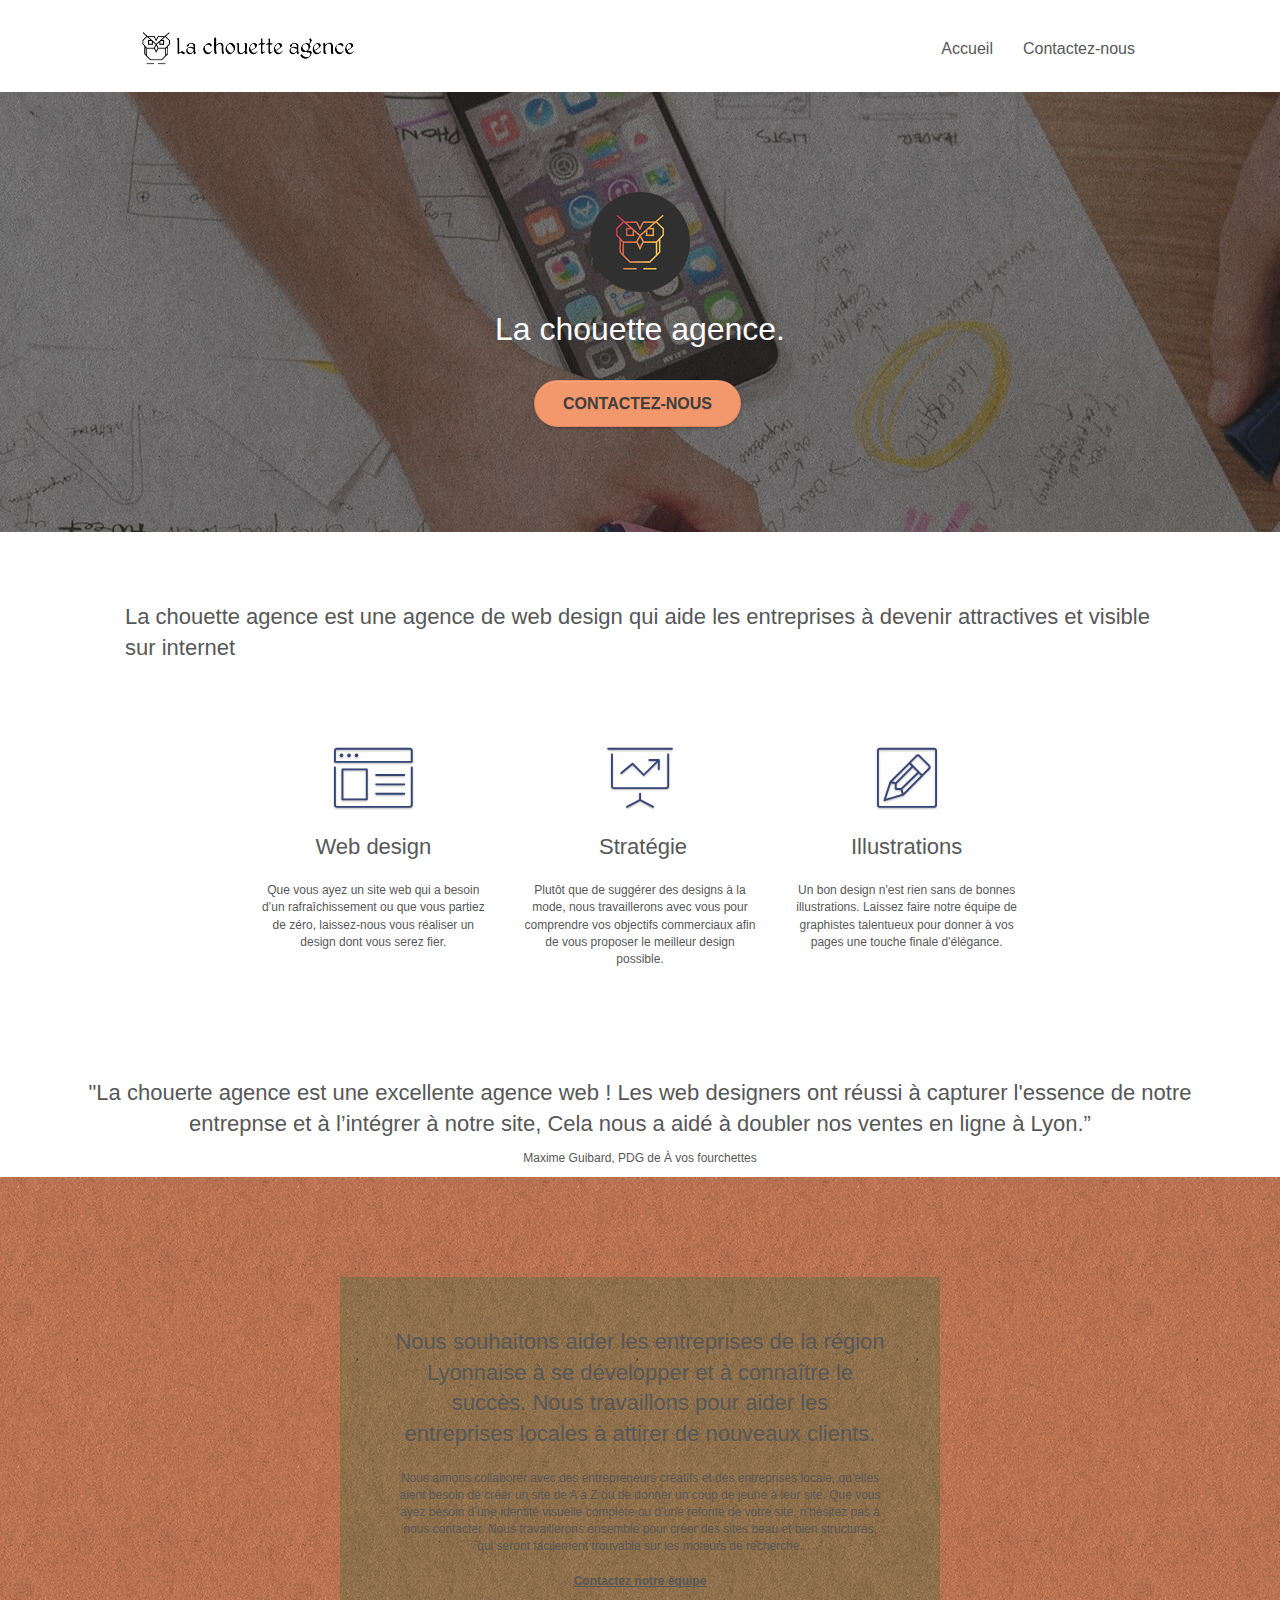
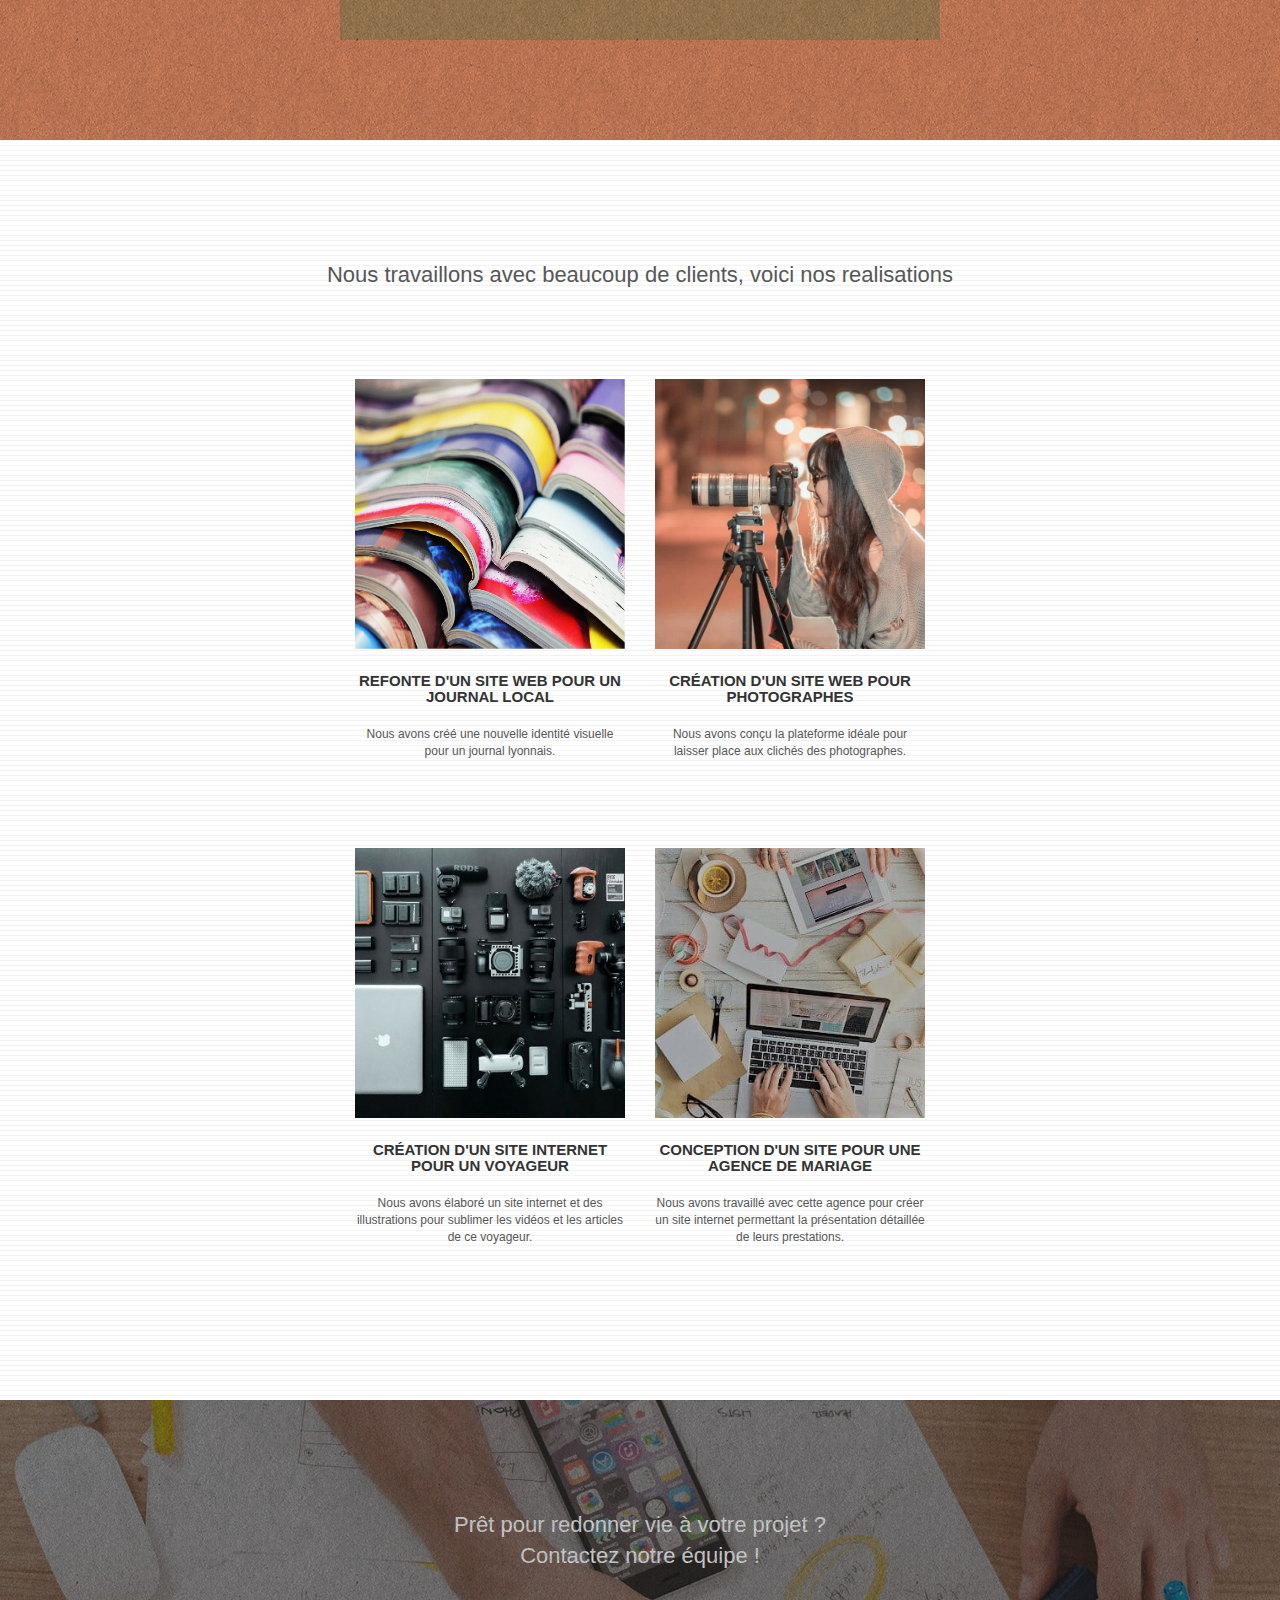
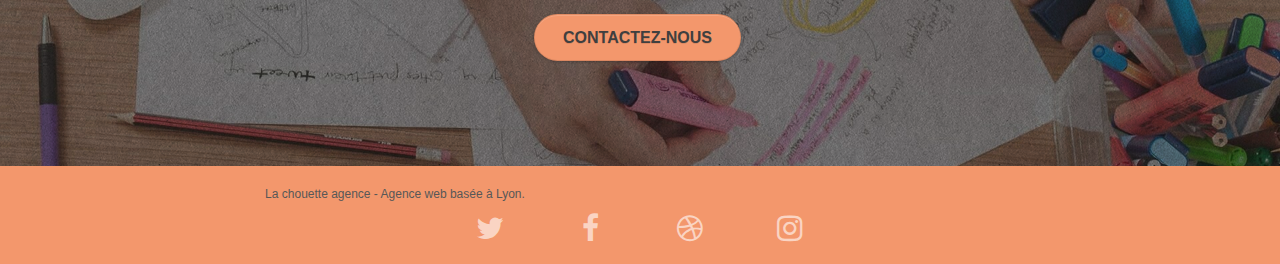
<file: index.html>
<!DOCTYPE html>
<html lang="fr">

<head>
  <meta charset="utf-8" />
  <meta name="keywords" content="seo, google, site web, site internet, agence design paris,agence design lyon" />
  <meta name="description" content="agence design lyon" />
  <meta name="viewport" content="width=device-width, initial-scale=1.0, viewport-fit=cover" />
  <link rel="shortcut icon" type="image/png" href="favicon.jpg" />

  <link rel="stylesheet" type="text/css" href="./css/bootstrap.css" />
  <link rel="stylesheet" type="text/css" href="style.css" />
  <link rel="stylesheet" type="text/css" href="./css/font-awesome.css">
  <link rel="stylesheet" type="text/css" href="./css/et-line.css" />

  <script src="./js/jquery-2.1.0.js"></script>
  <script async src="./js/blocs.js"></script>
  <script async src="./js/jquery.touchSwipe.js"></script>
  <script async src="./js/bootstrap.js"></script>

  <!-- <script async src="./js/gmaps.js"></script> -->


  <title>La chouette agence - Entreprise web design Lyon</title>



  <!-- Analytics -->

  <!-- Analytics END -->
</head>

<body>
  <!-- Principal conteneur -->
  <main class="page-container">
    <!-- bloc-0 -->
    <section class="bloc bgc-white l-bloc" id="bloc-0">
      <div class="container bloc-sm">
        <nav class="navbar row">
          <div class="navbar-header">
            <a class="navbar-brand" href="index.html"><img src="img/la-chouette-agence.png"
                alt="paris web design logo agence web meilleure agence" height="40" /></a>
            <button id="nav-toggle" type="button" class="ui-navbar-toggle navbar-toggle" data-toggle="collapse"
              data-target=".navbar-1">
              <span class="sr-only">Toggle navigation</span><span class="icon-bar"></span><span
                class="icon-bar"></span><span class="icon-bar"></span>
            </button>
          </div>
          <div class="collapse navbar-collapse navbar-1 special-dropdown-nav">
            <ul class="site-navigation nav navbar-nav">
              <li>
                <a href="">Accueil</a>
              </li>
              <li>
                <a href="la-chouette-agence-web-design-lyon-contact.html">Contactez-nous</a>
              </li>
            </ul>
          </div>
        </nav>
      </div>
    </section>
    <!-- bloc-0 END -->

    <!-- bloc-1-presentation -->
    <section class="bloc bgc-dark-slate-blue bg-banniere d-bloc bg-t-edge bloc-bg-texture texture-paper b-parallax"
      id="bloc-1-hero">
      <div class="container bloc-lg">
        <div class="row tight-width-whitespace">
          <div class="col-sm-12">
            <img src="img/logo.png" class="center-block image-resize-mode" width="100"
              alt="La chouette agence, agence web paris, création logo paris" />
            <h1 class="text-center hero-bloc-text tc-white">
              La chouette agence.
            </h1>
            <div class="text-center">
              <a href="la-chouette-agence-web-design-lyon-contact.html"
                class="btn btn-lg btn-clean btn-rd cta-hero btn-atomic-tangerine" id="cta-hero">Contactez-nous</a>
            </div>
          </div>
        </div>
      </div>
    </section>
    <!-- bloc-1-presentation END -->

    <!-- bloc-2-services -->
    <section class="bloc bgc-white l-bloc" id="bloc-2-services">
      <div class="container bloc-md">
        <div class="row">
              <h2 class="realisations"> La chouette agence est une agence de web design qui aide les entreprises à devenir attractives et visible sur internet</h2>
          </div>
        </div>
        <div class="row voffset-lg med-width-whitespace">
          <div class="col-sm-4">
            <div class="text-center">
              <span class="et-icon-browser sm-shadow icon-dark-slate-blue icons icon-lg"></span>
            </div>
            <h2 class="mg-md text-center">Web design</h2>
            <p class="text-center">
              Que vous ayez un site web qui a besoin d&rsquo;un
              rafraîchissement ou que vous partiez de zéro, laissez-nous vous
              réaliser un design dont vous serez fier.
            </p>
          </div>
          <div class="col-sm-4">
            <div class="text-center">
              <span class="et-icon-presentation sm-shadow icon-dark-slate-blue icons icon-lg"></span>
            </div>
            <h2 class="mg-md text-center">&nbsp;Stratégie</h2>
            <p class="text-center">
              Plutôt que de suggérer des designs à la mode, nous travaillerons
              avec vous pour comprendre vos objectifs commerciaux afin de vous
              proposer le meilleur design possible.<br />
            </p>
          </div>
          <div class="col-sm-4">
            <div class="text-center">
              <span class="et-icon-edit sm-shadow icon-dark-slate-blue icons icon-lg"></span>
            </div>
            <h2 class="mg-md text-center">Illustrations</h2>
            <p class="text-center">
              Un bon design n'est rien sans de bonnes illustrations. Laissez
              faire notre équipe de graphistes talentueux pour donner à vos
              pages une touche finale d'élégance.
            </p>
          </div>
        </div>
        <div class="row voffset-lg voffset">
          <div class="col-sm-12 text-center">
            <h2 class="citaion">"La chouerte agence est une excellente agence web ! 
              Les web designers ont réussi à capturer l'essence de notre entrepnse et à l’intégrer à notre site, 
              Cela nous a aidé à doubler nos ventes en ligne à Lyon.”</h2>
              <p class="citaion-p">Maxime Guibard, PDG de À vos fourchettes</p>
          </div>
        </div>
      </section>
    <!-- bloc-2-services END -->

    <!-- bloc-3-what-i-do -->
    <section class="bloc tc-white bgc-atomic-tangerine bg-presentation d-bloc bloc-bg-texture texture-paper b-parallax"
      id="bloc-3-what-i-do">
      <div class="container bloc-lg">
        <div class="row tight-width-whitespace black-background">
          <div class="col-sm-12">
            <h2 class="mg-md text-center dark dark-h2">
              Nous souhaitons aider les entreprises de la région Lyonnaise à
              se développer et à connaître le succès. Nous travaillons pour
              aider les entreprises locales à attirer de nouveaux clients.<br />
            </h2>
            <p class="text-center dark-p">
              Nous aimons collaborer avec des entrepreneurs créatifs et des
              entreprises locale, qu’elles aient besoin de créer un site de A
              à Z ou de donner un coup de jeune à leur site. Que vous ayez
              besoin d’une identité visuelle complète ou d’une refonte de
              votre site, n’hésitez pas à nous contacter. Nous travaillerons
              ensemble pour créer des sites beau et bien structurés, qui
              seront facilement trouvable sur les moteurs de recherche.
              <br /><br /><a class="dark bold-link"
                href="la-chouette-agence-web-design-lyon-contact.html">Contactez notre équipe</a><br />
            </p>
          </div>
        </div>
      </div>
    </section>
    <!-- bloc-3-what-i-do END -->

    <!-- bloc-4-portfolio -->
    <section class="bloc bgc-white bg-lines-h2-bg bg-repeat l-bloc" id="bloc-4-portfolio">
      <div class="container bloc-lg">
        <div class="row">
          <div class="col-sm-12 text-center">
            <h2 class="realisations"> Nous travaillons avec beaucoup de clients, voici nos realisations</h2>
          </div>
        </div>
        <div class="row tight-width-whitespace portfolio-row">
          <div class="col-sm-6">
            <a href="#" data-lightbox="img/1.jpg" data-gallery-id="gallery-1"
              data-caption="Refonte d'un site web pour un journal local" data-frame="snapshot-lb"><img src="img/1.jpg"
                alt="paris web design logo agence web meilleure agence et refonte site web journal"
                class="img-responsive portfolio-thumb" /></a>
            <h3 class="mg-md text-center">
              Refonte d'un site web pour un journal local
            </h3>
            <p class="text-center">
              Nous avons créé une nouvelle identité visuelle pour un journal
              lyonnais.
            </p>
          </div>
          <div class="col-sm-6">
            <a href="#" data-lightbox="img/2.jpg" data-gallery-id="gallery-1"
              data-caption="Création d'un site web pour photographes" data-frame="snapshot-lb"><img src="img/2.jpg"
                class="img-responsive portfolio-thumb"
                alt="paris web design logo agence web meilleure agence, Création d'un site web pour photographes" /></a>
            <h3 class="mg-md text-center">
              Création d'un site web pour photographes
            </h3>
            <p class="text-center">
              Nous avons conçu la plateforme idéale pour laisser place aux
              clichés des photographes.
            </p>
          </div>
        </div>
        <div class="row tight-width-whitespace portfolio-row">
          <div class="col-sm-6">
            <a href="#" data-lightbox="img/3.jpg" data-gallery-id="gallery-1"
              data-caption="Création d'un site internet pour un voyageur" data-frame="snapshot-lb"><img src="img/3.jpg"
                class="img-responsive portfolio-thumb"
                alt="paris web design logo agence web meilleure agence, Création d'un site web pour voyageur" /></a>
            <h3 class="mg-md text-center">
              Création d'un site internet pour un voyageur
            </h3>
            <p class="text-center">
              Nous avons élaboré un site internet et des illustrations pour
              sublimer les vidéos et les articles de ce voyageur.
            </p>
          </div>
          <div class="col-sm-6">
            <a href="#" data-lightbox="img/4.jpg" data-gallery-id="gallery-1"
              data-caption="Conception d'un site pour une agence de mariage" data-frame="snapshot-lb"><img
                src="img/4.jpg" class="img-responsive portfolio-thumb"
                alt="paris web design logo agence web meilleure agence, Création d'un site web pour agence de mariage" /></a>
            <h3 class="mg-md text-center">
              Conception d'un site pour une agence de mariage
            </h3>
            <p class="text-center">
              Nous avons travaillé avec cette agence pour créer un site
              internet permettant la présentation détaillée de leurs
              prestations.
            </p>
          </div>
        </div>
      </div>
    </section>
    <!-- bloc-4-portfolio END -->

    <!-- bloc-5-cta -->
    <section class="bloc bgc-dark-slate-blue bg-banniere d-bloc bloc-bg-texture texture-paper" id="bloc-5-cta">
      <div class="container bloc-lg">
        <div class="row">
          <h2 class="mg-md text-center tc-white">
            Prêt pour redonner vie à votre projet ?<br />Contactez notre
            équipe !
          </h2>
          <div class="col-sm-12 text-center">
            <a href="la-chouette-agence-web-design-lyon-contact.html"
              class="btn btn-atomic-tangerine btn-clean btn-rd btn-lg cta-hero">Contactez-nous</a>
          </div>
        </div>
      </div>
    </section>
    <!-- bloc-5-cta END -->

    <!-- Footer - bloc-8 -->
    <footer class="bloc bgc-atomic-tangerine d-bloc" id="bloc-8">
      <div class="container bloc-sm">
        <div class="row">
          <div class="col-sm-12">
            <p class="text-center copyrights">
              La chouette agence - Agence web basée à Lyon.<br />
            </p>
            <div class="row row-no-gutters social">
              <div class="col-sm-3">
                <div class="text-center">
                  <a class="social" href="https://twitter.com" aria-label="twitter"><span
                      class="fa fa-twitter icon-md"></span></a>
                </div>
              </div>
              <div class="col-sm-3">
                <div class="text-center">
                  <a class="social" href="https://facebook.com" aria-label="facebook"><span
                      class="fa fa-facebook icon-md"></span></a>
                </div>
              </div>
              <div class="col-sm-3">
                <div class="text-center">
                  <a class="social" href="https://dribbble.com" aria-label="dribble"><span
                      class="fa fa-dribbble icon-md"></span></a>
                </div>
              </div>
              <div class="col-sm-3">
                <div class="text-center">
                  <a class="social" href="https://instagram.com" aria-label="instagram"><span
                      class="fa fa-instagram icon-md"></span></a>
                </div>
              </div>
            </div>
          </div>
        </div>
      </div>
    </footer>
  </main>
  <!-- Footer - bloc-8 END -->
  <!-- Principal conteneur END -->
</body>

</html>
</file>
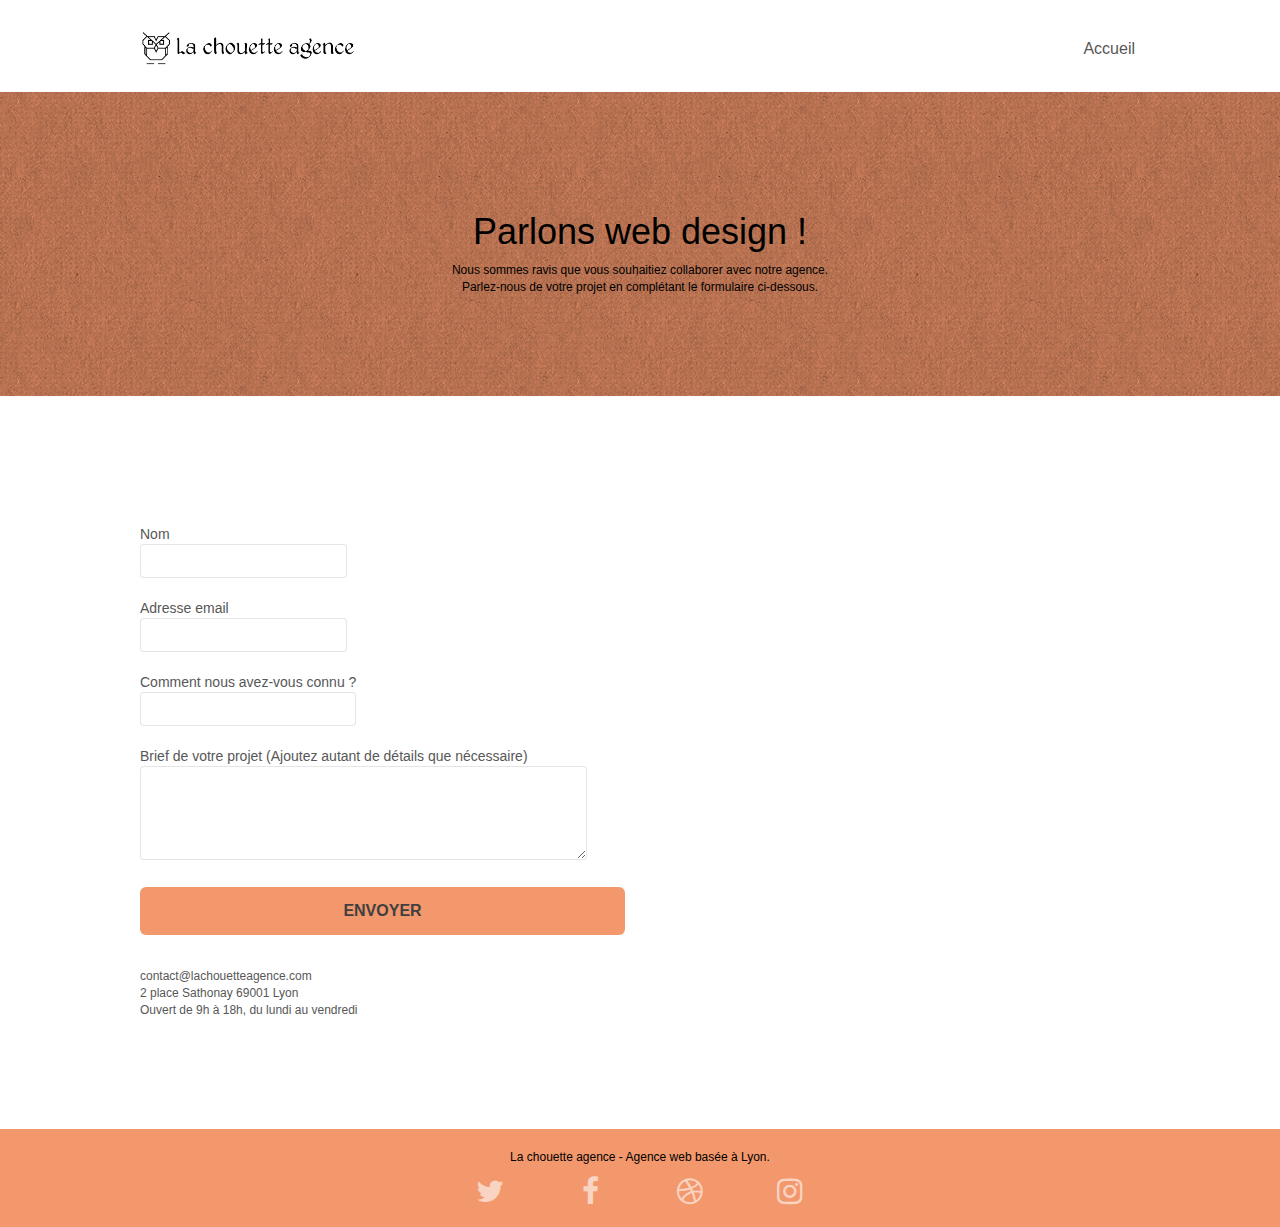
<file: la-chouette-agence-web-design-lyon-contact.html>
<!DOCTYPE html>
<html lang="fr">

<head>
  <meta charset="utf-8" />
  <meta name="keywords" content="" />
  <meta name="description" content="seo, google, site web, site internet, agence design paris, agence design, agence design,agence design,agence design,agence design,agence design,agence design,agence design,agence design" />
  <meta name="viewport" content="width=device-width, initial-scale=1.0, viewport-fit=cover" />

  <link rel="shortcut icon" type="image/png" href="favicon.jpg" />
  <link rel="stylesheet" type="text/css" href="./css/bootstrap.css" />
  <link rel="stylesheet" type="text/css" href="style.css" />
  <link rel="stylesheet" type="text/css" href="./css/font-awesome.css" />
  <link rel="stylesheet" type="text/css" href="./css/et-line.css" />

  <script src="./js/jquery-2.1.0.js"></script>
  <script src="./js/bootstrap.js"></script>
  <script src="./js/blocs.js"></script>
  <script src="./js/jqBootstrapValidation.js"></script>
  <script src="./js/formHandler.js"></script>
  <title>Contactez-nous</title>

  <!-- Analytics -->

  <!-- Analytics END -->
</head>

<body>
  <!-- Principal conteneur -->
  <main class="page-container">
    <!-- bloc-0 -->
    <div class="bloc bgc-white l-bloc" id="bloc-0">
      <div class="container bloc-sm">
        <nav class="navbar row">
          <div class="navbar-header">
            <a class="navbar-brand" href="index.html"><img src="img/la-chouette-agence.png"
                alt="atlanta web design logo" height="40" /></a>
            <button id="nav-toggle" type="button" class="ui-navbar-toggle navbar-toggle" data-toggle="collapse"
              data-target=".navbar-1">
              <span class="sr-only">Toggle navigation</span><span class="icon-bar"></span><span
                class="icon-bar"></span><span class="icon-bar"></span>
            </button>
          </div>
          <div class="collapse navbar-collapse navbar-1 special-dropdown-nav">
            <ul class="site-navigation nav navbar-nav">
              <li>
                <a href="index.html">Accueil</a>
              </li>
            </ul>
          </div>
        </nav>
      </div>
    </div>
    <!-- bloc-0 END -->

    <!-- bloc-6 -->
    <section class="bloc bg-dots-bg bg-repeat bgc-atomic-tangerine d-bloc bloc-bg-texture texture-paper" id="bloc-6">
      <div class="container bloc-lg">
        <div class="row">
          <div class="col-sm-12">
            <h1 class="text-center hero-bloc-text tc-dark">
              Parlons web design !
            </h1>
            <p class="text-center mg-lg tc-dark tight-width-whitespace">
              Nous sommes ravis que vous souhaitiez collaborer avec notre
              agence.<br />
              Parlez-nous de votre projet en complétant le formulaire
              ci-dessous.
            </p>
          </div>
        </div>
      </div>
    </section>
    <!-- bloc-6 END -->

    <!-- bloc-7 -->
    <section class="bloc bgc-white l-bloc" id="bloc-7">
      <div class="container bloc-lg">
        <div class="row">
          <div class="col-sm-6">
            <form id="form_1" novalidate>
              <div class="form-group">
                <label>
                  Nom
                  <input id="name" class="form-control" required />
                </label>
              </div>
              <div class="form-group">
                <label>
                  Adresse email
                  <input id="email" class="form-control" type="email" required />
                </label>
              </div>
              <div class="form-group">
                <label>
                  Comment nous avez-vous connu ?
                  <input class="form-control" type="email" required id="input_504" />
                </label>
              </div>
              <div class="form-group">
                <label>
                  Brief de votre projet (Ajoutez autant de détails que
                  nécessaire)<br />
                  <textarea id="message" class="form-control" rows="4" cols="50" required></textarea>
                </label>
              </div>
              <button class="bloc-button btn btn-lg btn-block cta-hero btn-atomic-tangerine" type="submit">
                Envoyer
              </button>
            </form>
          </div>
          <div class="col-sm-6 copyrights">
            <p>
              contact@lachouetteagence.com<br />2 place Sathonay 69001 Lyon<br />Ouvert
              de 9h à 18h, du lundi au vendredi<br />
            </p>
          </div>
        </div>
      </div>
    </section>
    <!-- bloc-7 END -->

    <!-- ScrollToTop Button -->
    <a class="bloc-button btn btn-d scrollToTop" onclick="scrollToTarget('1')"><span
        class="fa fa-chevron-up"></span></a>
    <!-- ScrollToTop Button END-->

    <!-- Footer - bloc-8 -->
    <footer class="bloc bgc-atomic-tangerine d-bloc" id="bloc-8">
      <div class="container bloc-sm">
        <div class="row">
          <div class="col-sm-12">
            <p class="text-center white">
              La chouette agence - Agence web basée à Lyon.<br />
            </p>
            <div class="row row-no-gutters social">
              <div class="col-sm-3">
                <div class="text-center">
                  <a class="social" href="https://twitter.com" aria-label="twitter"><span
                      class="fa fa-twitter icon-md"></span></a>
                </div>
              </div>
              <div class="col-sm-3">
                <div class="text-center">
                  <a class="social" href="https://facebook.com" aria-label="facebook"><span
                      class="fa fa-facebook icon-md"></span></a>
                </div>
              </div>
              <div class="col-sm-3">
                <div class="text-center">
                  <a class="social" href="https://dribbble.com" aria-label="dribble"><span
                      class="fa fa-dribbble icon-md"></span></a>
                </div>
              </div>
              <div class="col-sm-3">
                <div class="text-center">
                  <a class="social" href="https://instagram.com" aria-label="instagram"><span
                      class="fa fa-instagram icon-md"></span></a>
                </div>
              </div>
            </div>
          </div>
        </div>
      </div>
    </footer>
    <!-- Footer - bloc-8 END -->
  </main>
  <!-- Principal conteneur END -->
</body>

</html>
</file>
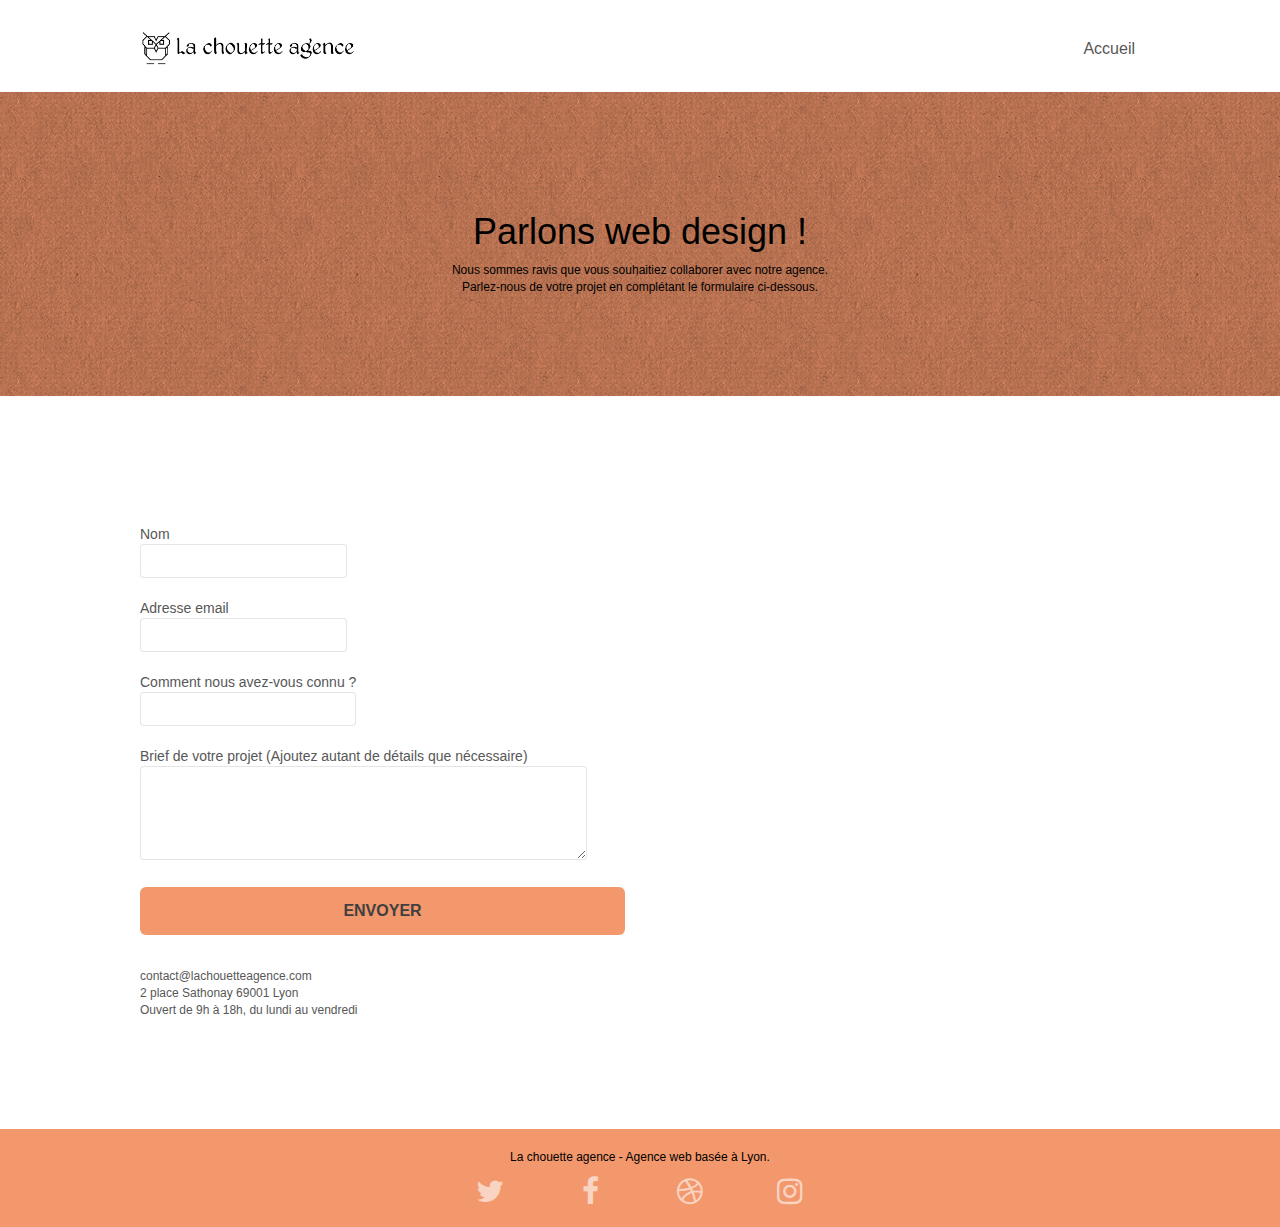
<file: page2.html>
<!DOCTYPE html>
<html lang="fr">
  <head>
    <meta charset="utf-8" />
    <meta name="keywords" content="" />
    <meta name="description" content="seo, google, site web, site internet, agence design paris, agence design, agence design,agence design,agence design,agence design,agence design,agence design,agence design,agence design"/>
    <meta name="viewport" content="width=device-width, initial-scale=1.0, viewport-fit=cover"/>

    <link rel="shortcut icon" type="image/png" href="favicon.jpg" />
    <link rel="stylesheet" type="text/css" href="./css/bootstrap.css" />
    <link rel="stylesheet" type="text/css" href="style.css" />
    <link rel="stylesheet" type="text/css" href="./css/font-awesome.css" />
    <link rel="stylesheet" type="text/css" href="./css/et-line.css" />

    <script src="./js/jquery-2.1.0.js"></script>
   	<script src="./js/bootstrap.js"></script>
	  <script src="./js/blocs.js"></script>
    <script src="./js/jqBootstrapValidation.js"></script>
    <script src="./js/formHandler.js"></script>
    <title>Contacs Us</title>

    <!-- Analytics -->

    <!-- Analytics END -->
  </head>
  <body>
    <!-- Principal conteneur -->
    <div class="page-container">
      <!-- bloc-0 -->
      <div class="bloc bgc-white l-bloc" id="bloc-0">
        <div class="container bloc-sm">
          <nav class="navbar row">
            <div class="navbar-header">
              <a class="navbar-brand" href="index.html"
                ><img
                  src="img/la-chouette-agence.png"
                  alt="atlanta web design logo"
                  height="40"
              /></a>
              <button
                id="nav-toggle"
                type="button"
                class="ui-navbar-toggle navbar-toggle"
                data-toggle="collapse"
                data-target=".navbar-1"
              >
                <span class="sr-only">Toggle navigation</span
                ><span class="icon-bar"></span><span class="icon-bar"></span
                ><span class="icon-bar"></span>
              </button>
            </div>
            <div class="collapse navbar-collapse navbar-1 special-dropdown-nav">
              <ul class="site-navigation nav navbar-nav">
                <li>
                  <a href="index.html">Accueil</a>
                </li>
              </ul>
            </div>
          </nav>
        </div>
      </div>
      <!-- bloc-0 END -->

      <!-- bloc-6 -->
      <div
        class="bloc bg-dots-bg bg-repeat bgc-atomic-tangerine d-bloc bloc-bg-texture texture-paper"
        id="bloc-6"
      >
        <div class="container bloc-lg">
          <div class="row">
            <div class="col-sm-12">
              <h1 class="text-center hero-bloc-text tc-dark">
                Parlons web design !
              </h1>
              <p class="text-center mg-lg tc-dark tight-width-whitespace">
                Nous sommes ravis que vous souhaitiez collaborer avec notre
                agence.<br />
                Parlez-nous de votre projet en complétant le formulaire
                ci-dessous.
              </p>
            </div>
          </div>
        </div>
      </div>
      <!-- bloc-6 END -->

      <!-- bloc-7 -->
      <div class="bloc bgc-white l-bloc" id="bloc-7">
        <div class="container bloc-lg">
          <div class="row">
            <div class="col-sm-6">
              <form
                id="form_1"
                novalidate
                
              >
                <div class="form-group">
                  <label>
                    Nom
                    <input id="name" class="form-control" required />
                  </label>
                </div>
                <div class="form-group">
                  <label>
                    Adresse email
                    <input
                      id="email"
                      class="form-control"
                      type="email"
                      required
                    />
                  </label>
                </div>
                <div class="form-group">
                  <label>
                    Comment nous avez-vous connu ?
                    <input
                      class="form-control"
                      type="email"
                      required
                      id="input_504"
                    />
                  </label>
                </div>
                <div class="form-group">
                  <label>
                    Brief de votre projet (Ajoutez autant de détails que
                    nécessaire)<br />
                    <textarea
                      id="message"
                      class="form-control"
                      rows="4"
                      cols="50"
                      required
                    ></textarea>
                  </label>
                </div>
                <button
                  class="bloc-button btn btn-lg btn-block cta-hero btn-atomic-tangerine"
                  type="submit"
                >
                  Envoyer
                </button>
              </form>
            </div>
            <div class="col-sm-6 copyrights">
              <p>
                contact@lachouetteagence.com<br />2 place Sathonay 69001 Lyon<br />Ouvert
                de 9h à 18h, du lundi au vendredi<br />
              </p>
            </div>
          </div>
        </div>
      </div>
      <!-- bloc-7 END -->

      <!-- ScrollToTop Button -->
      <a class="bloc-button btn btn-d scrollToTop" onclick="scrollToTarget('1')"
        ><span class="fa fa-chevron-up"></span
      ></a>
      <!-- ScrollToTop Button END-->

      <!-- Footer - bloc-8 -->
      <div class="bloc bgc-atomic-tangerine d-bloc" id="bloc-8">
        <div class="container bloc-sm">
          <div class="row">
            <div class="col-sm-12">
              <p class="text-center white">
                La chouette agence - Agence web basée à Lyon.<br />
              </p>
              <div class="row row-no-gutters social">
                <div class="col-sm-3">
                  <div class="text-center">
                    <a class="social" href="" aria-label="twitter"
                      ><span class="fa fa-twitter icon-md"></span
                    ></a>
                  </div>
                </div>
                <div class="col-sm-3">
                  <div class="text-center">
                    <a class="social" href="" aria-label="facebook"
                      ><span class="fa fa-facebook icon-md"></span
                    ></a>
                  </div>
                </div>
                <div class="col-sm-3">
                  <div class="text-center">
                    <a class="social" href="" aria-label="dribble"
                      ><span class="fa fa-dribbble icon-md"></span
                    ></a>
                  </div>
                </div>
                <div class="col-sm-3">
                  <div class="text-center">
                    <a class="social" href="" aria-label="instagram"
                      ><span class="fa fa-instagram icon-md"></span
                    ></a>
                  </div>
                </div>
              </div>
            </div>
          </div>
        </div>
      </div>
      <!-- Footer - bloc-8 END -->
    </div>
    <!-- Principal conteneur END -->
  </body>
</html>
</file>
<file: style.css>
body {
  margin: 0;
  padding: 0;
  background: #fff;
  overflow-x: hidden;
  -webkit-font-smoothing: antialiased;
  -moz-osx-font-smoothing: grayscale;
}
a,
button {
  transition: all 0.3s ease-in-out;
  outline: 0 !important;
}
a:hover {
  text-decoration: none;
  cursor: pointer;
}
#page-loading-blocs-notifaction {
  position: fixed;
  top: 0;
  bottom: 0;
  width: 100%;
  z-index: 100000;
  background: #fff url(img/pageload-spinner.gif) no-repeat center center;
}
.bloc {
  width: 100%;
  clear: both;
  background: 50% 50% no-repeat;
  padding: 0 50px;
  -webkit-background-size: cover;
  -moz-background-size: cover;
  -o-background-size: cover;
  background-size: cover;
  position: relative;
}
.bloc .container {
  padding-left: 0;
  padding-right: 0;
}
.bloc-lg {
  padding: 100px 50px;
}
.bloc-md {
  padding: 50px;
}
.bloc-sm {
  padding: 20px 50px;
}
.bg-b-edge,
.bg-bl-edge,
.bg-br-edge,
.bg-center,
.bg-l-edge,
.bg-r-edge,
.bg-repeat,
.bg-t-edge,
.bg-tl-edge,
.bg-tr-edge {
  -webkit-background-size: auto !important;
  -moz-background-size: auto !important;
  -o-background-size: auto !important;
  background-size: auto !important;
}
.bg-repeat {
  background: repeat;
}
.bg-t-edge {
  background: top no-repeat;
}
.bloc-bg-texture::before {
  content: "";
  background-size: 2px 2px;
  position: absolute;
  top: 0;
  bottom: 0;
  left: 0;
  right: 0;
}
.texture-paper::before {
  background: url(img/texture-paper.png);
  background-size: 280px 280px;
}
.b-parallax {
  background-attachment: fixed;
}
.d-bloc {
  color: rgba(255, 255, 255, 0.7);
}
.d-bloc button:hover {
  color: rgba(255, 255, 255, 0.9);
}
.d-bloc .icon-round,
.d-bloc .icon-rounded,
.d-bloc .icon-semi-rounded-a,
.d-bloc .icon-semi-rounded-b,
.d-bloc .icon-square {
  border-color: rgba(255, 255, 255, 0.9);
}
.d-bloc .divider-h span {
  border-color: rgba(255, 255, 255, 0.2);
}
.d-bloc .a-btn,
.d-bloc .navbar a,
.d-bloc .navbar-brand,
.d-bloc a .icon-lg,
.d-bloc a .icon-md,
.d-bloc a .icon-sm,
.d-bloc a .icon-xl,
.d-bloc h1 a,
.d-bloc h2 a,
.d-bloc h3 a,
.d-bloc h4 a,
.d-bloc h5 a,
.d-bloc h6 a,
.d-bloc p a {
  color: rgba(255, 255, 255, 0.6);
}
.d-bloc .a-btn:hover,
.d-bloc .navbar a:hover,
.d-bloc .navbar-brand:hover,
.d-bloc a:hover .icon-lg,
.d-bloc a:hover .icon-md,
.d-bloc a:hover .icon-sm,
.d-bloc a:hover .icon-xl,
.d-bloc h1 a:hover,
.d-bloc h2 a:hover,
.d-bloc h3 a:hover,
.d-bloc h4 a:hover,
.d-bloc h5 a:hover,
.d-bloc h6 a:hover,
.d-bloc p a:hover {
  color: rgba(255, 255, 255, 1);
}
.d-bloc .navbar-toggle .icon-bar {
  background: rgba(255, 255, 255, 1);
}
.d-bloc .btn-wire,
.d-bloc .btn-wire:hover {
  color: rgba(255, 255, 255, 1);
  border-color: rgba(255, 255, 255, 1);
}
.d-bloc .panel {
  color: rgba(0, 0, 0, 0.5);
}
.d-bloc .panel button:hover {
  color: rgba(0, 0, 0, 0.7);
}
.d-bloc .panel icon {
  border-color: rgba(0, 0, 0, 0.7);
}
.d-bloc .panel .divider-h span {
  border-color: rgba(0, 0, 0, 0.1);
}
.d-bloc .panel .a-btn {
  color: rgba(0, 0, 0, 0.6);
}
.d-bloc .panel .a-btn:hover {
  color: rgba(0, 0, 0, 1);
}
.d-bloc .panel .btn-wire,
.d-bloc .panel .btn-wire:hover {
  color: rgba(0, 0, 0, 0.7);
  border-color: rgba(0, 0, 0, 0.3);
}
.d-bloc .panel,
.l-bloc {
  color: rgba(0, 0, 0, 0.5);
}
.d-bloc .panel button:hover,
.l-bloc button:hover {
  color: rgba(0, 0, 0, 0.7);
}
.l-bloc .icon-round,
.l-bloc .icon-rounded,
.l-bloc .icon-semi-rounded-a,
.l-bloc .icon-semi-rounded-b,
.l-bloc .icon-square {
  border-color: rgba(0, 0, 0, 0.7);
}
.d-bloc .panel .divider-h span,
.l-bloc .divider-h span {
  border-color: rgba(0, 0, 0, 0.1);
}
.d-bloc .panel .a-btn,
.l-bloc .a-btn,
.l-bloc .navbar a,
.l-bloc .navbar-brand,
.l-bloc a .icon-lg,
.l-bloc a .icon-md,
.l-bloc a .icon-sm,
.l-bloc a .icon-xl,
.l-bloc h1 a,
.l-bloc h2 a,
.l-bloc h3 a,
.l-bloc h4 a,
.l-bloc h5 a,
.l-bloc h6 a,
.l-bloc p a {
  color: rgba(0, 0, 0, 0.6);
}
.d-bloc .panel .a-btn:hover,
.l-bloc .a-btn:hover,
.l-bloc .navbar a:hover,
.l-bloc .navbar-brand:hover,
.l-bloc a:hover .icon-lg,
.l-bloc a:hover .icon-md,
.l-bloc a:hover .icon-sm,
.l-bloc a:hover .icon-xl,
.l-bloc h1 a:hover,
.l-bloc h2 a:hover,
.l-bloc h3 a:hover,
.l-bloc h4 a:hover,
.l-bloc h5 a:hover,
.l-bloc h6 a:hover,
.l-bloc p a:hover {
  color: rgba(0, 0, 0, 1);
}
.l-bloc .navbar-toggle .icon-bar {
  color: rgba(0, 0, 0, 0.6);
}
.d-bloc .panel .btn-wire,
.d-bloc .panel .btn-wire:hover,
.l-bloc .btn-wire,
.l-bloc .btn-wire:hover {
  color: rgba(0, 0, 0, 0.7);
  border-color: rgba(0, 0, 0, 0.3);
}
.voffset {
  margin-top: 30px;
}
.voffset-lg {
  margin-top: 80px;
}
.row-no-gutters {
  margin-right: 0;
  margin-left: 0;
}
.row.row-no-gutters > [class*=" col-"],
.row.row-no-gutters > [class^="col-"] {
  padding-right: 0;
  padding-left: 0;
}
#bloc-1-hero h1 {
  font-size: 32px;
}
.navbar {
  margin-bottom: 0;
  z-index: 1;
}
.navbar-brand {
  height: auto;
  padding: 3px 15px;
  font-size: 25px;
  font-weight: 400;
  font-weight: 600;
  line-height: 44px;
}
.navbar-brand img {
  max-height: 200px;
  margin: 0 5px 0 0;
  display: inline;
}
.navbar-brand img[src$="svg"] {
  min-width: 100px;
}
.nav-center .navbar-brand img {
  margin: 0;
}
.navbar .nav {
  padding-top: 2px;
  margin-right: -16px;
  float: right;
  z-index: 1;
}
.nav > li {
  float: left;
  margin-top: 4px;
  font-size: 16px;
}
.navbar-nav .open .dropdown-menu > li > a {
  text-align: inherit;
}
.nav > li a:focus,
.nav > li a:hover {
  background: 0 0;
}
.navbar-toggle {
  margin: 10px 10px 0 0;
  border: 0;
}
.navbar-toggle:hover {
  background: 0 0 !important;
}
.navbar-toggle .icon-bar {
  background-color: rgba(0, 0, 0, 0.5);
  width: 26px;
}
.nav-invert .navbar .nav {
  float: left;
}
.nav-invert .navbar-brand,
.nav-invert .navbar-header {
  float: right;
  position: relative;
  z-index: 2;
}
@media (min-width: 768px) {
  .site-navigation {
    position: absolute;
    top: 50%;
    right: 20px;
    transform: translate(0, -50%);
    -webkit-transform: translateY(-50%);
  }
  .nav > li .dropdown-menu a,
  .nav > li .dropdown-menu a:hover {
    color: #484848;
  }
  .nav-invert .site-navigation {
    left: 0;
    right: 0;
  }
  .nav-center {
    text-align: center;
  }
  .nav-center .navbar-header {
    width: 100%;
  }
  .nav-center .nav > li,
  .nav-center .navbar-brand,
  .nav-center .navbar-header {
    float: none;
    display: inline-block;
  }
  .nav-center .site-navigation {
    position: relative;
    width: 100%;
    right: 0;
    margin-right: 0;
    margin-top: 20px;
  }
  .nav-center.mini-nav .navbar-toggle {
    float: none;
    margin: 10px auto 0;
  }
}
.nav > li > .dropdown a {
  background: 0 0 !important;
  display: block;
  padding: 14px 15px;
}
nav .caret {
  margin: 0 5px;
}
.dropdown-menu .dropdown-menu {
  top: -8px;
  left: 100%;
}
.dropdown-menu .dropmenu-flow-right {
  top: 100%;
  left: 0;
  margin-left: -1px;
  border-top-left-radius: 0;
  border-top-right-radius: 0;
}
.dropdown-menu .dropdown span {
  border: 4px solid #000;
  border-top-color: transparent;
  border-right-color: transparent;
  border-bottom-color: transparent;
  margin: 6px -5px 0 0 !important;
  float: right;
}
.mg-md {
  margin-top: 10px;
  margin-bottom: 20px;
}
.mg-lg {
  margin-top: 10px;
  margin-bottom: 40px;
}
.btn {
  margin: 0 5px 5px 0;
}
.btn.pull-right {
  margin: 0 0 5px 5px;
}
.btn-d,
.btn-d:focus,
.btn-d:hover {
  color: #fff;
  background: rgba(0, 0, 0, 0.3);
}
button {
  outline: 0 !important;
}
.btn-rd {
  border-radius: 40px;
}
.btn-clean {
  border: 1px solid rgba(0, 0, 0, 0.08);
  border-bottom-color: rgba(0, 0, 0, 0.1);
  text-shadow: 0 1px 0 rgba(0, 0, 1, 0.1);
  box-shadow: 0 1px 3px rgba(0, 0, 1, 0.25),
    inset 0 1px 0 0 rgba(255, 255, 255, 0.15);
}
.icon-md {
  font-size: 30px !important;
}
.icon-lg {
  font-size: 60px !important;
}
.sm-shadow {
  text-shadow: 0 1px 2px rgba(0, 0, 0, 0.3);
}
.panel-sq,
.panel-sq .panel-footer,
.panel-sq .panel-heading {
  border-radius: 0;
}
.panel-rd {
  border-radius: 30px;
}
.panel-rd .panel-heading {
  border-radius: 29px 29px 0 0;
}
.panel-rd .panel-footer {
  border-radius: 0 0 29px 29px;
}
.form-control {
  border-color: rgba(0, 0, 0, 0.1);
  box-shadow: none;
}
.scrollToTop {
  width: 40px;
  height: 40px;
  position: fixed;
  bottom: 20px;
  right: 20px;
  opacity: 0;
  z-index: 500;
  transition: all 0.3s ease-in-out;
}
.scrollToTop span {
  margin-top: 6px;
}
.showScrollTop {
  font-size: 14px;
  opacity: 1;
}
a[data-lightbox] {
  position: relative;
  display: block;
  text-align: center;
}
a[data-lightbox]:hover::before {
  content: "+";
  font-family: HelveticaNeue-Light, "Helvetica Neue Light", "Helvetica Neue",
    Helvetica, Arial;
  font-size: 32px;
  width: 50px;
  height: 50px;
  margin-left: -25px;
  border-radius: 50%;
  background: rgba(0, 0, 0, 0.6);
  color: #fff;
  font-weight: 100;
  z-index: 1;
  position: absolute;
  top: 50%;
  transform: translateY(-50%);
  -webkit-transform: translateY(-50%);
}
a[data-lightbox]:hover img {
  opacity: 0.6;
  -webkit-animation-fill-mode: none;
  animation-fill-mode: none;
}
#lightbox-modal {
  display: flex;
  align-items: center;
}
#lightbox-modal .modal-dialog {
  width: 90%;
  max-width: 900px;
  margin: 0 auto 0;
}
#lightbox-modal .modal-dialog img {
  max-height: 90vh;
  margin: 0 auto;
}
.lightbox-caption {
  padding: 20px;
  color: #fff;
  background: rgba(0, 0, 0, 0.5);
  position: absolute;
  left: 15px;
  right: 15px;
  bottom: 5px;
}
.close-lightbox {
  color: #fff;
  font-size: 30px;
  position: absolute;
  top: 20px;
  right: 20px;
  z-index: 20;
  background: rgba(0, 0, 0, 0.5);
  border: none;
  line-height: 30px;
  padding: 0 9px 5px;
  opacity: 0.3;
}
.close-lightbox:hover,
.next-lightbox:hover,
.prev-lightbox:hover {
  opacity: 1;
  color: #fff;
}
.next-lightbox,
.prev-lightbox {
  font-size: 20px;
  color: rgba(255, 255, 255, 0.9);
  background: rgba(0, 0, 0, 0.5);
  transition: all 0.2s ease-in-out;
  position: absolute;
  top: 45%;
  z-index: 1;
  opacity: 0.4;
}
.next-lightbox {
  padding: 6px 8px 1px 13px;
  right: 25px;
}
.prev-lightbox {
  padding: 6px 13px 1px 10px;
  left: 25px;
}
.snapshot-lb .modal-body {
  padding-bottom: 45px;
}
.snapshot-lb .lightbox-caption {
  padding: 0;
  color: rgba(0, 0, 0, 0.5);
  background: 0 0;
}
.btn,
a,
h1,
h2,
h3,
h4,
h5,
h6,
label,
p {
  font-family: helvetica;
  font-weight: 400;
  color: #575757 !important;
}
.container {
  max-width: 1000px;
}
.hero-bloc-text {
  font-size: 36px;
}
.hero-bloc-text-sub {
  font-size: 36px;
}
.statement-bloc-text {
  line-height: 26px;
  font-style: italic;
  font-size: 20px;
  text-align: center;
  font-weight: lighter;
  max-width: 520px;
  margin: auto auto auto auto;
}
p {
  font-size: 12px;
}
.tight-width-whitespace {
  max-width: 600px;
  margin: auto auto auto auto;
}
.h1 {
  font-size: 20px;
  font-family: "Open Sans";
}
.cta-hero {
  margin-top: 22px;
  color: #fff !important;
  text-transform: uppercase;
  padding: 12px 28px 12px 28px;
  font-size: 16px;
  font-weight: 700;
}
.social {
  max-width: 400px;
  margin: auto auto auto auto;
}
h2 {
  font-size: 22px;
  line-height: 1.4em;
}
h3 {
  font-size: 15px;
  text-transform: uppercase;
  font-weight: 700;
  color: #333 !important;
}
.med-width-whitespace {
  max-width: 800px;
  margin: auto auto auto auto;
  box-shadow: 0 0 0 #000;
}
h1 {
  color: #333 !important;
}
h4 {
  color: #333 !important;
}
.icons {
  margin-bottom: 14px;
  margin-top: 24px;
}
.white {
  color: #000 !important;
}
.portfolio-thumb {
  margin-bottom: 24px;
  width: 100%;
}
.portfolio-row {
  margin-bottom: 44px;
  margin-top: 50px;
}
.avatar {
  box-shadow: 0 4px 9px rgba(0, 0, 0, 0.3);
}
.black-background {
  background-color: rgba(165, 147, 99, 0.7);
  padding: 40px 40px 40px 40px;
}
.bold-link {
  font-weight: 900;
  text-decoration: underline !important;
}
.bgc-white {
  background-color: #fff;
}
.bgc-dark-slate-blue {
  background-color: #364577;
}
.bgc-atomic-tangerine {
  background-color: #f3976c;
}
.tc-white {
  color: #fcfcfc !important;
}
.tc-dark {
  color: #000 !important;
}
.btn-atomic-tangerine {
  background: #f3976c;
  color: #3f3f3f !important;
}
.btn-atomic-tangerine:hover {
  background: #c27956 !important;
  color: #fff !important;
}
.ltc-white {
  color: #fff !important;
}
.ltc-white:hover {
  color: #ccc !important;
}
.ltc-atomic-tangerine {
  color: #f3976c !important;
}
.ltc-atomic-tangerine:hover {
  color: #c27956 !important;
}
.icon-dark-slate-blue {
  color: #364577 !important;
  border-color: #364577 !important;
}
.bg-dots-bg {
  background-image: url(img/dots-bg.png);
}
.bg-lines-h2-bg {
  background-image: url(img/lines-h2-bg.png);
}
.bg-banniere {
  background-image: url(img/la-chouette-agence-banniere.jpg);
}
.bg-presentation {
  background-image: url(img/image-de-presentation.jpg);
}
@media (max-width: 1024px) {
  .bloc {
    padding-left: 20px;
    padding-right: 20px;
  }
  .bloc-tile-2.full-width-bloc .container,
  .bloc-tile-3.full-width-bloc .container,
  .bloc-tile-4.full-width-bloc .container,
  .bloc.full-width-bloc {
    padding-left: 0;
    padding-right: 0;
  }
  .title2 {
    width: 80%;
  }
}
@media (max-width: 992px) and (min-width: 768px) {
  .navbar .nav {
    max-width: 80%;
  }
  .nav-center.navbar .nav {
    max-width: 100%;
  }
  .title2 {
    width: 80%;
  }
}
@media only screen and (min-device-width: 768px) and (max-device-width: 1024px) and (orientation: landscape) {
  .b-parallax {
    background-attachment: scroll;
  }
  .title2 {
    width: 80%;
  }
}
@media only screen and (min-device-width: 1024px) and (max-device-width: 1366px) and (-webkit-min-device-pixel-ratio: 1.5) {
  .b-parallax {
    background-attachment: scroll;
  }
  .title2 {
    width: 80%;
  }
}
@media (max-width: 991px) {
  .title2 {
    width: 80%;
  }
  .container {
    width: 100%;
  }
  .b-parallax {
    background-attachment: scroll;
  }
  #hero-bloc,
  .page-container {
    overflow-x: hidden;
    position: relative;
  }
  .bloc {
    padding-left: constant(safe-area-inset-left);
    padding-right: constant(safe-area-inset-right);
  }
  .bloc-group,
  .bloc-group .bloc {
    display: block;
    width: 100%;
  }
  .bloc-fill-screen .fill-bloc-bottom-edge,
  .bloc-fill-screen .fill-bloc-top-edge {
    padding: 0 20px;
    padding-left: constant(safe-area-inset-left);
    padding-right: constant(safe-area-inset-right);
  }
}
@media (max-width: 767px) {
  .title2 {
    width: 80%;
  }
  .page-container {
    overflow-x: hidden;
    position: relative;
  }
  #disqus_thread,
  h1,
  h2,
  h3,
  h4,
  h5,
  h6,
  p {
    padding-left: 10px !important;
    padding-right: 10px !important;
  }
  .b-parallax {
    background-attachment: scroll;
  }
  .navbar .nav {
    padding-top: 0;
    border-top: 1px solid rgba(0, 0, 0, 0.2);
    float: none !important;
  }
  .navbar.row {
    margin-left: 0;
    margin-right: 0;
  }
  .site-navigation {
    position: inherit;
    transform: none;
    -webkit-transform: none;
    -ms-transform: none;
  }
  .nav > li {
    margin-top: 0;
    border-bottom: 1px solid rgba(0, 0, 0, 0.1);
    background: rgba(0, 0, 0, 0.05);
    text-align: left;
    padding-left: 15px;
    width: 100%;
  }
  .nav > li:hover {
    background: rgba(0, 0, 0, 0.08);
  }
  .dropdown .dropdown a .caret {
    float: none;
    margin: 5px 0 0 10px !important;
    border: 4px solid #000;
    border-bottom-color: transparent;
    border-right-color: transparent;
    border-left-color: transparent;
  }
  #hero-bloc .navbar .nav {
    background: rgba(0, 0, 0, 0.8);
  }
  #hero-bloc .navbar .nav a {
    color: rgba(255, 255, 255, 0.6);
  }
  .hero {
    padding: 50px 0;
  }
  .hero-nav {
    left: -1px;
    right: -1px;
  }
  .navbar-collapse {
    padding: 0;
    overflow-x: hidden;
    -webkit-box-shadow: none;
    box-shadow: none;
  }
  .navbar-brand img {
    max-height: 40px;
    width: auto;
  }
  .nav-invert .navbar-header {
    float: none;
    width: 100%;
  }
  .nav-invert .navbar-toggle {
    float: left;
    margin-left: 10px;
  }
  .bloc {
    padding-left: 0;
    padding-right: 0;
  }
  .bloc-lg,
  .bloc-xl,
  .bloc-xxl {
    padding: 40px 0;
  }
  .bloc-md,
  .bloc-sm {
    padding-left: 0;
    padding-right: 0;
  }
  .bloc-fill-screen .fill-bloc-bottom-edge,
  .bloc-fill-screen .fill-bloc-top-edge,
  .bloc-tile-2 .container,
  .bloc-tile-3 .container,
  .bloc-tile-4 .container {
    padding-left: 0;
    padding-right: 0;
  }
  .a-block {
    padding: 0 10px;
  }
  .btn-dwn {
    display: none;
  }
  .voffset {
    margin-top: 5px;
  }
  .voffset-md {
    margin-top: 20px;
  }
  .voffset-lg {
    margin-top: 30px;
  }
  form {
    padding: 5px;
  }
  .close-lightbox {
    display: inline-block;
  }
  .blocsapp-device-iphone5 {
    background-size: 216px 425px;
    padding-top: 60px;
    width: 216px;
    height: 425px;
  }
  .blocsapp-device-iphone5 img {
    width: 180px;
    height: 320px;
  }
}
@media (max-width: 400px) {
  .bloc {
    padding-left: 0;
    padding-right: 0;
  }
  .title2 {
    width: 100%;
  }
}
@media (max-width: 767px) {
  .bloc-mob-center-text {
    text-align: center;
  }
  .title2 {
    width: 100%;
  }
}
</file>
<file: css/et-line.css>
@font-face {
  font-family: et-line;
  src: url(../fonts/et-line.eot);
  src: url(../fonts/et-line.eot?#iefix) format("embedded-opentype"),
    url(../fonts/et-line.woff) format("woff"),
    url(../fonts/et-line.ttf) format("truetype"),
    url(../fonts/et-line.svg#et-line) format("svg");
  font-weight: 400;
  font-style: normal;
  font-display: swap;
}

.et-icon-adjustments,
.et-icon-alarmclock,
.et-icon-anchor,
.et-icon-aperture,
.et-icon-attachment,
.et-icon-bargraph,
.et-icon-basket,
.et-icon-beaker,
.et-icon-bike,
.et-icon-book-open,
.et-icon-briefcase,
.et-icon-browser,
.et-icon-calendar,
.et-icon-camera,
.et-icon-caution,
.et-icon-chat,
.et-icon-circle-compass,
.et-icon-clipboard,
.et-icon-clock,
.et-icon-cloud,
.et-icon-compass,
.et-icon-desktop,
.et-icon-dial,
.et-icon-document,
.et-icon-documents,
.et-icon-download,
.et-icon-dribbble,
.et-icon-edit,
.et-icon-envelope,
.et-icon-expand,
.et-icon-facebook,
.et-icon-flag,
.et-icon-focus,
.et-icon-gears,
.et-icon-genius,
.et-icon-gift,
.et-icon-global,
.et-icon-globe,
.et-icon-googleplus,
.et-icon-grid,
.et-icon-happy,
.et-icon-hazardous,
.et-icon-heart,
.et-icon-hotairballoon,
.et-icon-hourglass,
.et-icon-key,
.et-icon-laptop,
.et-icon-layers,
.et-icon-lifesaver,
.et-icon-lightbulb,
.et-icon-linegraph,
.et-icon-linkedin,
.et-icon-lock,
.et-icon-magnifying-glass,
.et-icon-map,
.et-icon-map-pin,
.et-icon-megaphone,
.et-icon-mic,
.et-icon-mobile,
.et-icon-newspaper,
.et-icon-notebook,
.et-icon-paintbrush,
.et-icon-paperclip,
.et-icon-pencil,
.et-icon-phone,
.et-icon-picture,
.et-icon-pictures,
.et-icon-piechart,
.et-icon-presentation,
.et-icon-pricetags,
.et-icon-printer,
.et-icon-profile-female,
.et-icon-profile-male,
.et-icon-puzzle,
.et-icon-quote,
.et-icon-recycle,
.et-icon-refresh,
.et-icon-ribbon,
.et-icon-rss,
.et-icon-sad,
.et-icon-scissors,
.et-icon-scope,
.et-icon-search,
.et-icon-shield,
.et-icon-speedometer,
.et-icon-strategy,
.et-icon-streetsign,
.et-icon-tablet,
.et-icon-target,
.et-icon-telescope,
.et-icon-toolbox,
.et-icon-tools,
.et-icon-tools-2,
.et-icon-trophy,
.et-icon-tumblr,
.et-icon-twitter,
.et-icon-upload,
.et-icon-video,
.et-icon-wallet,
.et-icon-wine {
  font-family: et-line;
  /* speak-as: none; */
  font-style: normal;
  font-weight: 400;
  font-variant: normal;
  text-transform: none;
  line-height: 1;
  -webkit-font-smoothing: antialiased;
  -moz-osx-font-smoothing: grayscale;
  display: inline-block;
}

.et-icon-mobile:before {
  content: "\e000";
}

.et-icon-laptop:before {
  content: "\e001";
}

.et-icon-desktop:before {
  content: "\e002";
}

.et-icon-tablet:before {
  content: "\e003";
}

.et-icon-phone:before {
  content: "\e004";
}

.et-icon-document:before {
  content: "\e005";
}

.et-icon-documents:before {
  content: "\e006";
}

.et-icon-search:before {
  content: "\e007";
}

.et-icon-clipboard:before {
  content: "\e008";
}

.et-icon-newspaper:before {
  content: "\e009";
}

.et-icon-notebook:before {
  content: "\e00a";
}

.et-icon-book-open:before {
  content: "\e00b";
}

.et-icon-browser:before {
  content: "\e00c";
}

.et-icon-calendar:before {
  content: "\e00d";
}

.et-icon-presentation:before {
  content: "\e00e";
}

.et-icon-picture:before {
  content: "\e00f";
}

.et-icon-pictures:before {
  content: "\e010";
}

.et-icon-video:before {
  content: "\e011";
}

.et-icon-camera:before {
  content: "\e012";
}

.et-icon-printer:before {
  content: "\e013";
}

.et-icon-toolbox:before {
  content: "\e014";
}

.et-icon-briefcase:before {
  content: "\e015";
}

.et-icon-wallet:before {
  content: "\e016";
}

.et-icon-gift:before {
  content: "\e017";
}

.et-icon-bargraph:before {
  content: "\e018";
}

.et-icon-grid:before {
  content: "\e019";
}

.et-icon-expand:before {
  content: "\e01a";
}

.et-icon-focus:before {
  content: "\e01b";
}

.et-icon-edit:before {
  content: "\e01c";
}

.et-icon-adjustments:before {
  content: "\e01d";
}

.et-icon-ribbon:before {
  content: "\e01e";
}

.et-icon-hourglass:before {
  content: "\e01f";
}

.et-icon-lock:before {
  content: "\e020";
}

.et-icon-megaphone:before {
  content: "\e021";
}

.et-icon-shield:before {
  content: "\e022";
}

.et-icon-trophy:before {
  content: "\e023";
}

.et-icon-flag:before {
  content: "\e024";
}

.et-icon-map:before {
  content: "\e025";
}

.et-icon-puzzle:before {
  content: "\e026";
}

.et-icon-basket:before {
  content: "\e027";
}

.et-icon-envelope:before {
  content: "\e028";
}

.et-icon-streetsign:before {
  content: "\e029";
}

.et-icon-telescope:before {
  content: "\e02a";
}

.et-icon-gears:before {
  content: "\e02b";
}

.et-icon-key:before {
  content: "\e02c";
}

.et-icon-paperclip:before {
  content: "\e02d";
}

.et-icon-attachment:before {
  content: "\e02e";
}

.et-icon-pricetags:before {
  content: "\e02f";
}

.et-icon-lightbulb:before {
  content: "\e030";
}

.et-icon-layers:before {
  content: "\e031";
}

.et-icon-pencil:before {
  content: "\e032";
}

.et-icon-tools:before {
  content: "\e033";
}

.et-icon-tools-2:before {
  content: "\e034";
}

.et-icon-scissors:before {
  content: "\e035";
}

.et-icon-paintbrush:before {
  content: "\e036";
}

.et-icon-magnifying-glass:before {
  content: "\e037";
}

.et-icon-circle-compass:before {
  content: "\e038";
}

.et-icon-linegraph:before {
  content: "\e039";
}

.et-icon-mic:before {
  content: "\e03a";
}

.et-icon-strategy:before {
  content: "\e03b";
}

.et-icon-beaker:before {
  content: "\e03c";
}

.et-icon-caution:before {
  content: "\e03d";
}

.et-icon-recycle:before {
  content: "\e03e";
}

.et-icon-anchor:before {
  content: "\e03f";
}

.et-icon-profile-male:before {
  content: "\e040";
}

.et-icon-profile-female:before {
  content: "\e041";
}

.et-icon-bike:before {
  content: "\e042";
}

.et-icon-wine:before {
  content: "\e043";
}

.et-icon-hotairballoon:before {
  content: "\e044";
}

.et-icon-globe:before {
  content: "\e045";
}

.et-icon-genius:before {
  content: "\e046";
}

.et-icon-map-pin:before {
  content: "\e047";
}

.et-icon-dial:before {
  content: "\e048";
}

.et-icon-chat:before {
  content: "\e049";
}

.et-icon-heart:before {
  content: "\e04a";
}

.et-icon-cloud:before {
  content: "\e04b";
}

.et-icon-upload:before {
  content: "\e04c";
}

.et-icon-download:before {
  content: "\e04d";
}

.et-icon-target:before {
  content: "\e04e";
}

.et-icon-hazardous:before {
  content: "\e04f";
}

.et-icon-piechart:before {
  content: "\e050";
}

.et-icon-speedometer:before {
  content: "\e051";
}

.et-icon-global:before {
  content: "\e052";
}

.et-icon-compass:before {
  content: "\e053";
}

.et-icon-lifesaver:before {
  content: "\e054";
}

.et-icon-clock:before {
  content: "\e055";
}

.et-icon-aperture:before {
  content: "\e056";
}

.et-icon-quote:before {
  content: "\e057";
}

.et-icon-scope:before {
  content: "\e058";
}

.et-icon-alarmclock:before {
  content: "\e059";
}

.et-icon-refresh:before {
  content: "\e05a";
}

.et-icon-happy:before {
  content: "\e05b";
}

.et-icon-sad:before {
  content: "\e05c";
}

.et-icon-facebook:before {
  content: "\e05d";
}

.et-icon-twitter:before {
  content: "\e05e";
}

.et-icon-googleplus:before {
  content: "\e05f";
}

.et-icon-rss:before {
  content: "\e060";
}

.et-icon-tumblr:before {
  content: "\e061";
}

.et-icon-linkedin:before {
  content: "\e062";
}

.et-icon-dribbble:before {
  content: "\e063";
}
</file>
